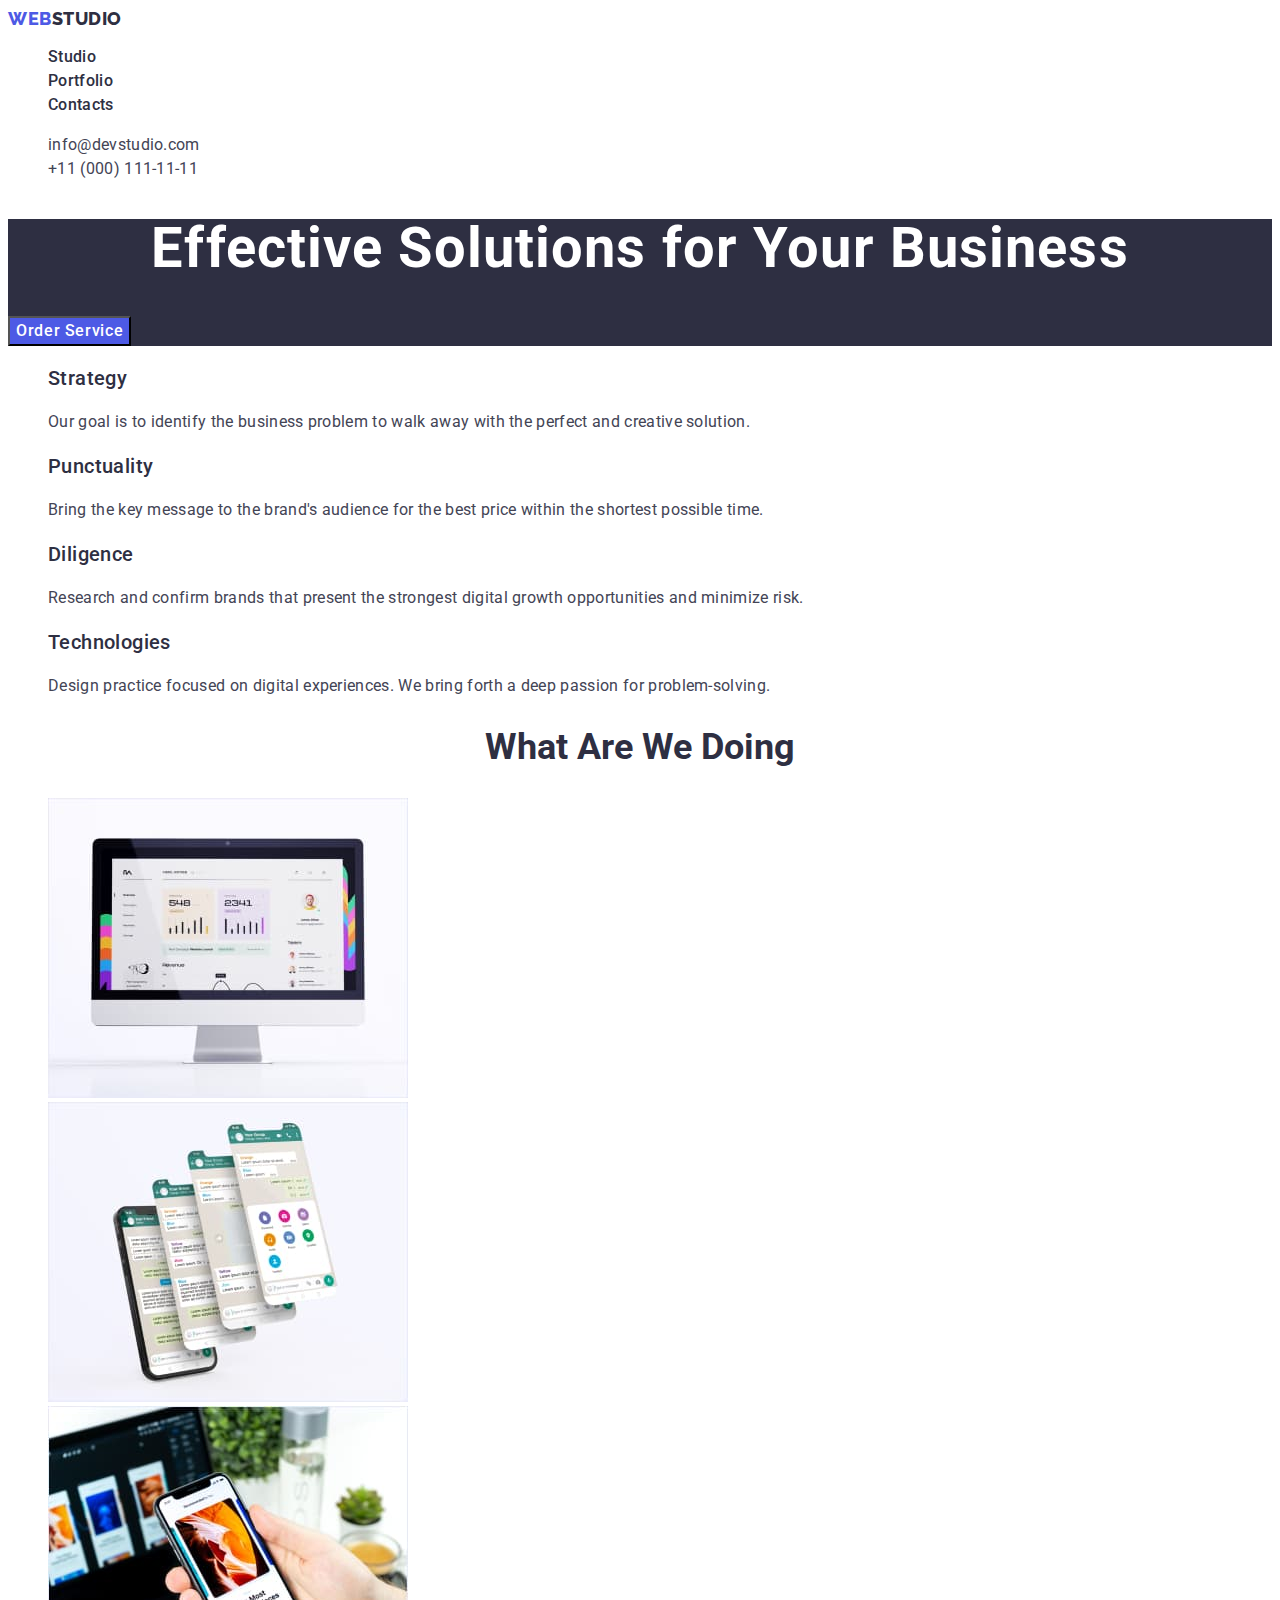
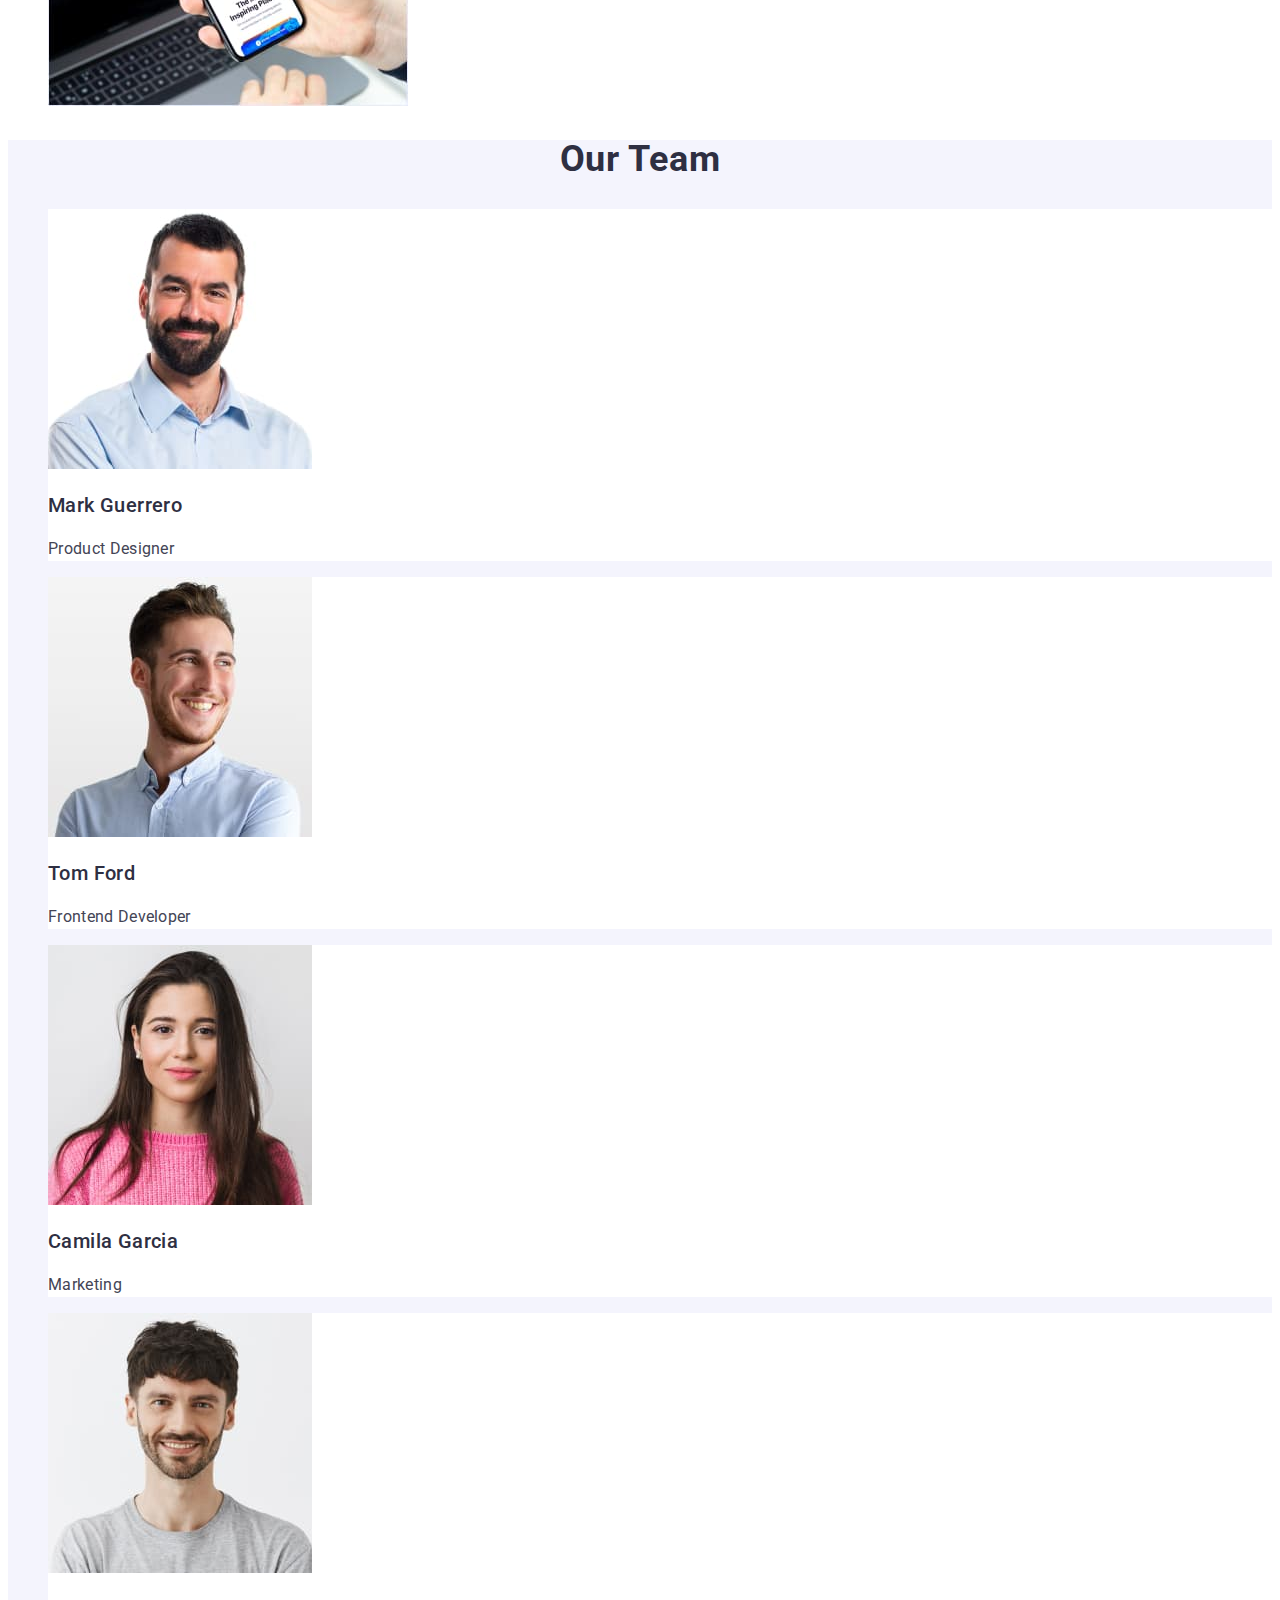
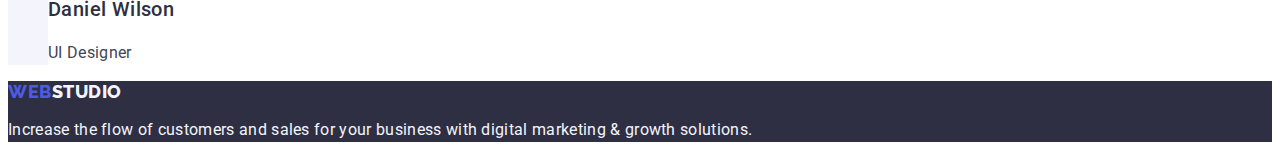
<file: index.html>
<!DOCTYPE html>
<html lang="en">
  <head>
    <meta charset="utf-8" />
    <meta name="description" content="Solutions for rise your bussines" />
    <title>Business consulting</title>

    <link rel="preconnect" href="https://fonts.googleapis.com" />
    <link rel="preconnect" href="https://fonts.gstatic.com" crossorigin />
    <link
      href="https://fonts.googleapis.com/css2?family=Raleway:wght@800&family=Roboto:wght@400;500;700;900&display=swap"
      rel="stylesheet"
    />
    <!--Custom styles-->
    <link rel="stylesheet" href="css/styles.css" />
  </head>

  <body class="body" style="font-family: 'Roboto',sans-serif; color: #434455; background-color: var(--main-background-color);">
    <!--page header-->
    <header class="header section">
      <!--header navigation-->
      <nav class="header-nav">
        <a class="logo link" href="./index.html">Web<span class="header-logo-studio">Studio</span></a>
        <ul class="header-list list">
          <li class="header-item"><a class="header-link link" href="./index.html">Studio</a></li>
          <li class="header-item"><a class="header-link link" href="./portfolio.html">Portfolio</a></li>
          <li class="header-item"><a class="header-link link" href="">Contacts</a></li>
        </ul>
      </nav>
      <!--header's contacts-->
      <address class="header-address">
        <ul class="address-list list">
          <li class="address-item text"><a class="address-link link" href="mailto:info@devstudio.com">info@devstudio.com</a></li>
          <li class="address-item text"><a class="address-link link" href="tel:+110001111111">+11 (000) 111-11-11</a></li>
        </ul>
      </address>
    </header>

    <!--main content-->
    <main class="main">
      <!--hero section-->
      <section class="hero-section">
        <h1 class="hero-title">Effective Solutions for Your Business</h1>
        <button class="hero-button button" type="button">Order Service</button>
      </section>

      <!--benefits section-->
      <section class="benefits section">
        <h2 hidden>Advanced</h2>
        <ul class="benefits-list list">
          <li class="benefits-item">
            <h3 class="benefits-subtitle subtitle">Strategy</h3>
            <p class="benefits-text text">
              Our goal is to identify the business problem to walk away with the
              perfect and creative solution.
            </p>
          </li>
          <li class="benefits-item"> 
            <h3 class="benefits-subtitle subtitle">Punctuality</h3>
            <p class="benefits-text text">
              Bring the key message to the brand's audience for the best price
              within the shortest possible time.
            </p>
          </li>
          <li class="benefits-item">
            <h3 class="benefits-subtitle subtitle">Diligence</h3>
            <p class="benefits-text text">
              Research and confirm brands that present the strongest digital
              growth opportunities and minimize risk.
            </p>
          </li>
          <li class="benefits-item">
            <h3 class="benefits-subtitle subtitle">Technologies</h3>
            <p class="benefits-text text">
              Design practice focused on digital experiences. We bring forth a
              deep passion for problem-solving.
            </p>
          </li>
        </ul>
      </section>

      <!--Our knowledges section-->
      <section class="knowledges-section section">
        <h2 class="knowledges-title title">What are we doing</h2>
        <ul class="knowledges-list list">
          <li class="knowledges-item">
            <img class="knowledges-img"
              src="./images/main/what-are-we-doing/what-are-we-doing-1.jpg"
              width="360"
              alt="computer"
            />
          </li>
          <li class="knowledges-item">
            <img class="knowledges-img"
              src="./images/main/what-are-we-doing/what-are-we-doing-2.jpg"
              width="360"
              alt="phone screen"
            />
          </li>
          <li class="knowledges-item">
            <img class="knowledges-img"
              src="./images/main/what-are-we-doing/what-are-we-doing-3.jpg"
              width="360"
              alt="phone"
            />
          </li>
        </ul>
      </section>

      <!--our team section-->
      <section class="team-section section">
        <h2 class="team-title title">Our Team</h2>
        <ul class="team-list list">
          <li class="team-item">
            <img class="team-img"
              src="./images/main/our-team/our-team-1.jpg"
              alt="man"
              width="264"
            />
            <h3 class="team-name subtitle">Mark Guerrero</h3>
            <p class="team-position text">Product Designer</p>
          </li>
          <li class="team-item">
            <img class="team-img"
              src="./images/main/our-team/our-team-2.jpg"
              alt="man"
              width="264"
            />
            <h3 class="team-name subtitle">Tom Ford</h3>
            <p class="team-position text">Frontend Developer</p>
          </li>
          <li class="team-item">
            <img class="team-img"
              src="./images/main/our-team/our-team-3.jpg"
              alt="woman"
              width="264"
            />
            <h3 class="team-name subtitle">Camila Garcia</h3>
            <p class="team-position text">Marketing</p>
          </li>
          <li class="team-item"> 
            <img class="team-img"
              src="./images/main/our-team/our-team-4.jpg"
              alt="man"
              width="264"
            />
            <h3 class="team-name subtitle">Daniel Wilson</h3>
            <p class="team-position text">UI Designer</p>
          </li>
        </ul>
      </section>
    </main>

    <!--page footer-->
    <footer class="footer">
      <a class="logo link" href="./index.html">Web<span class="footer-logo-studio">Studio</span></a>
      <p class="footer-text ">
        Increase the flow of customers and sales for your business with digital
        marketing & growth solutions.
      </p>
    </footer>
  </body>
</html>
</file>
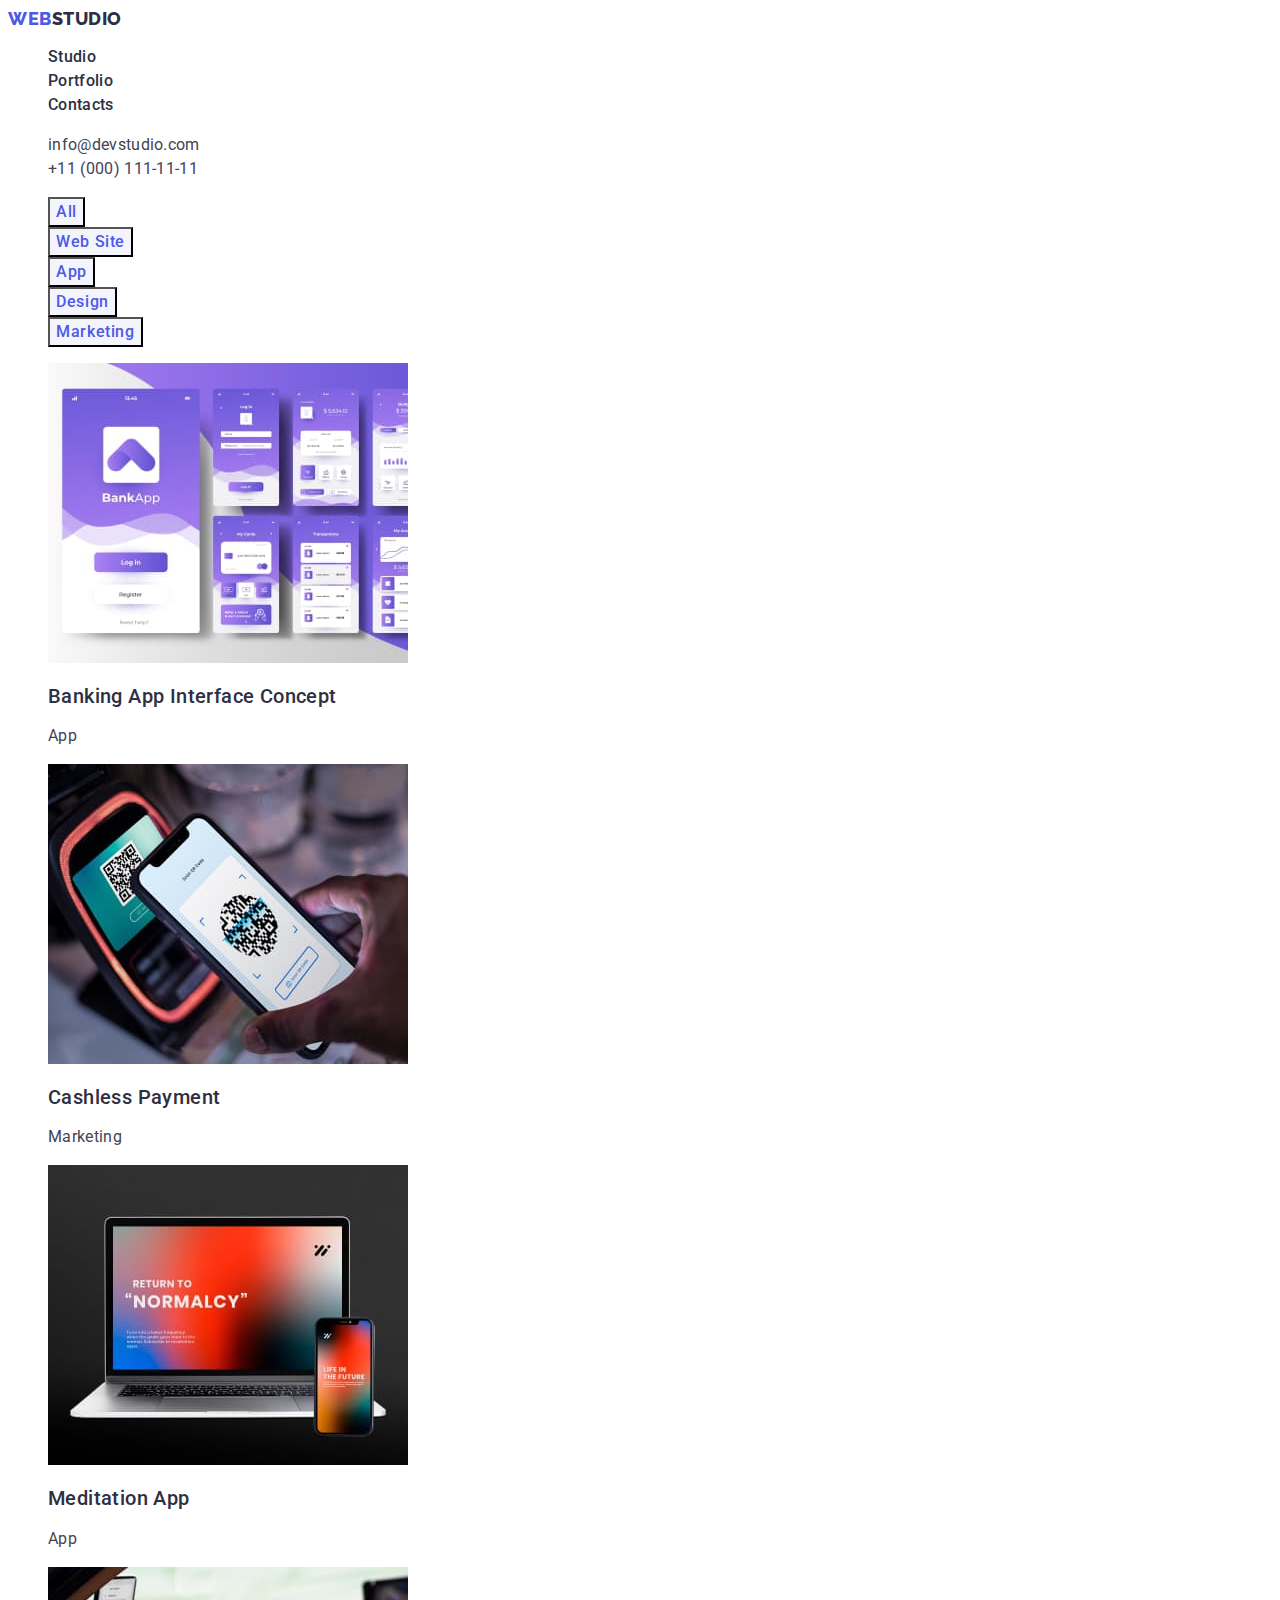
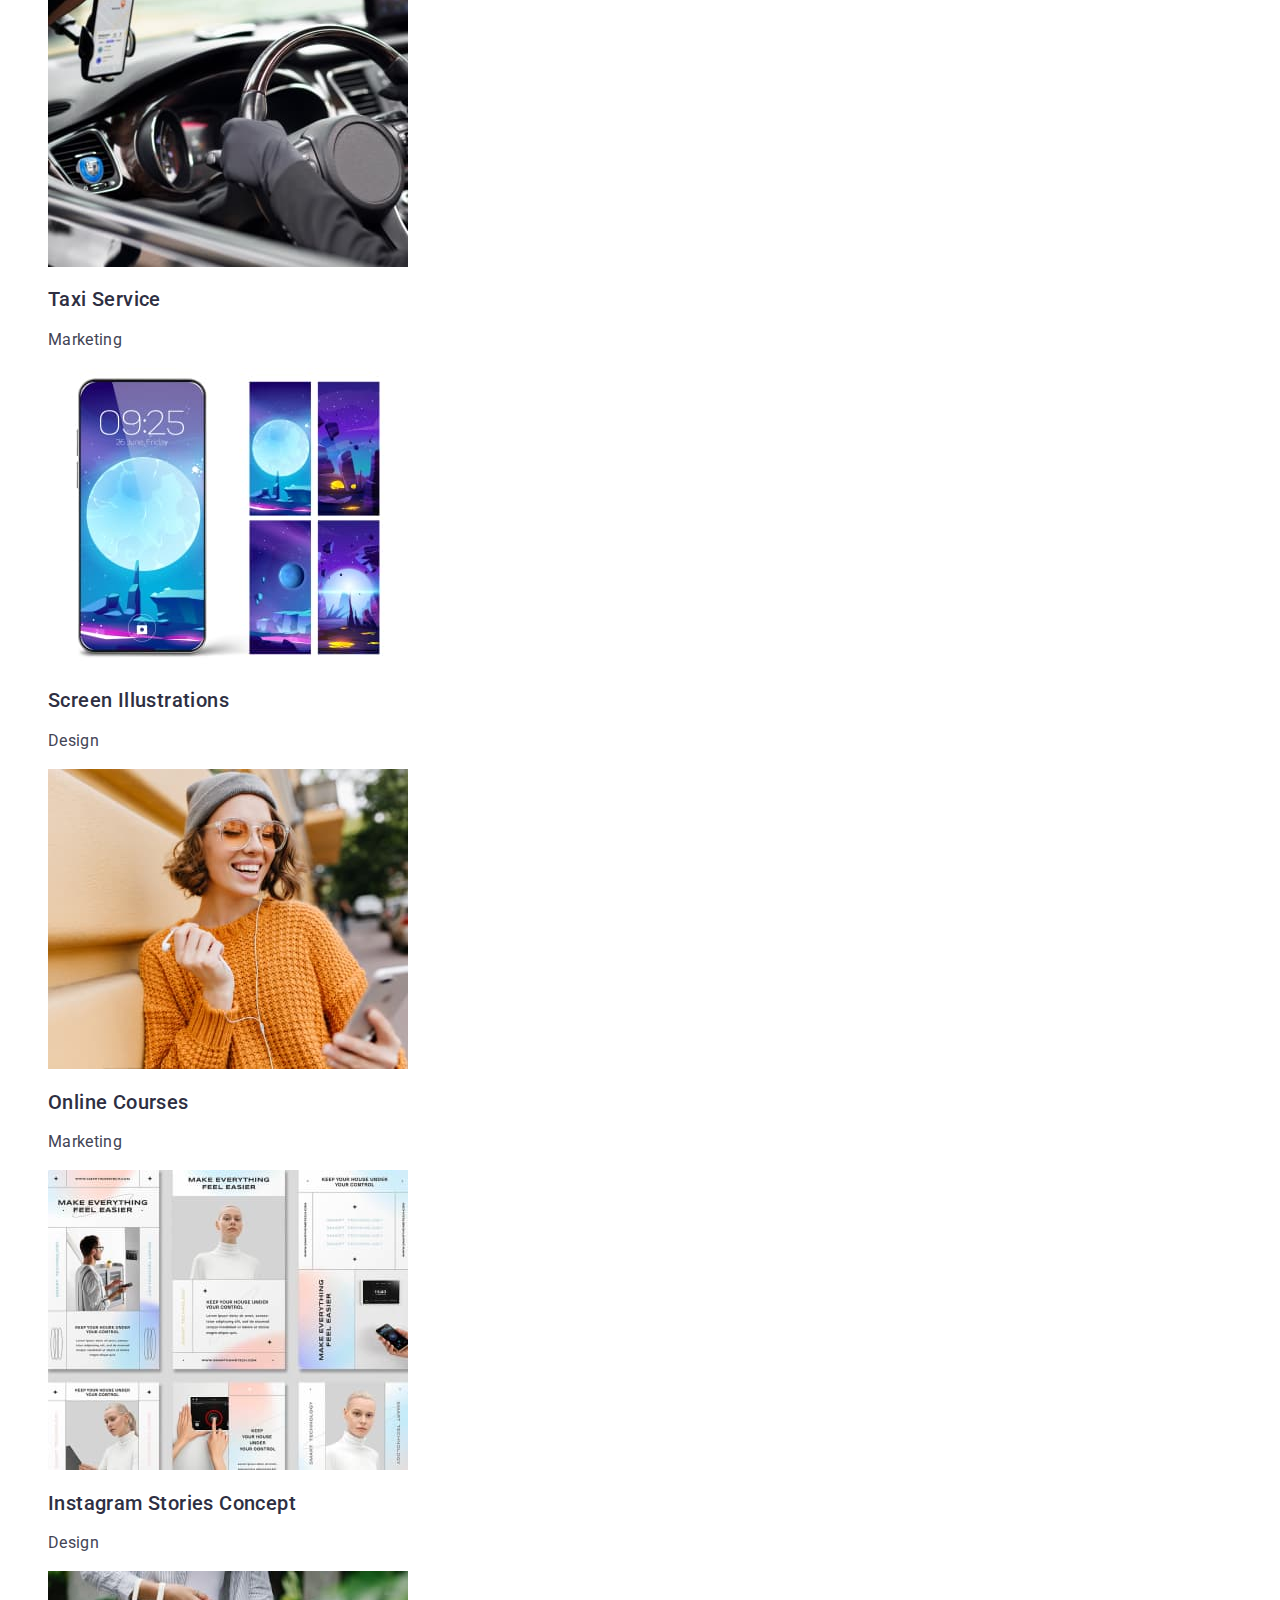
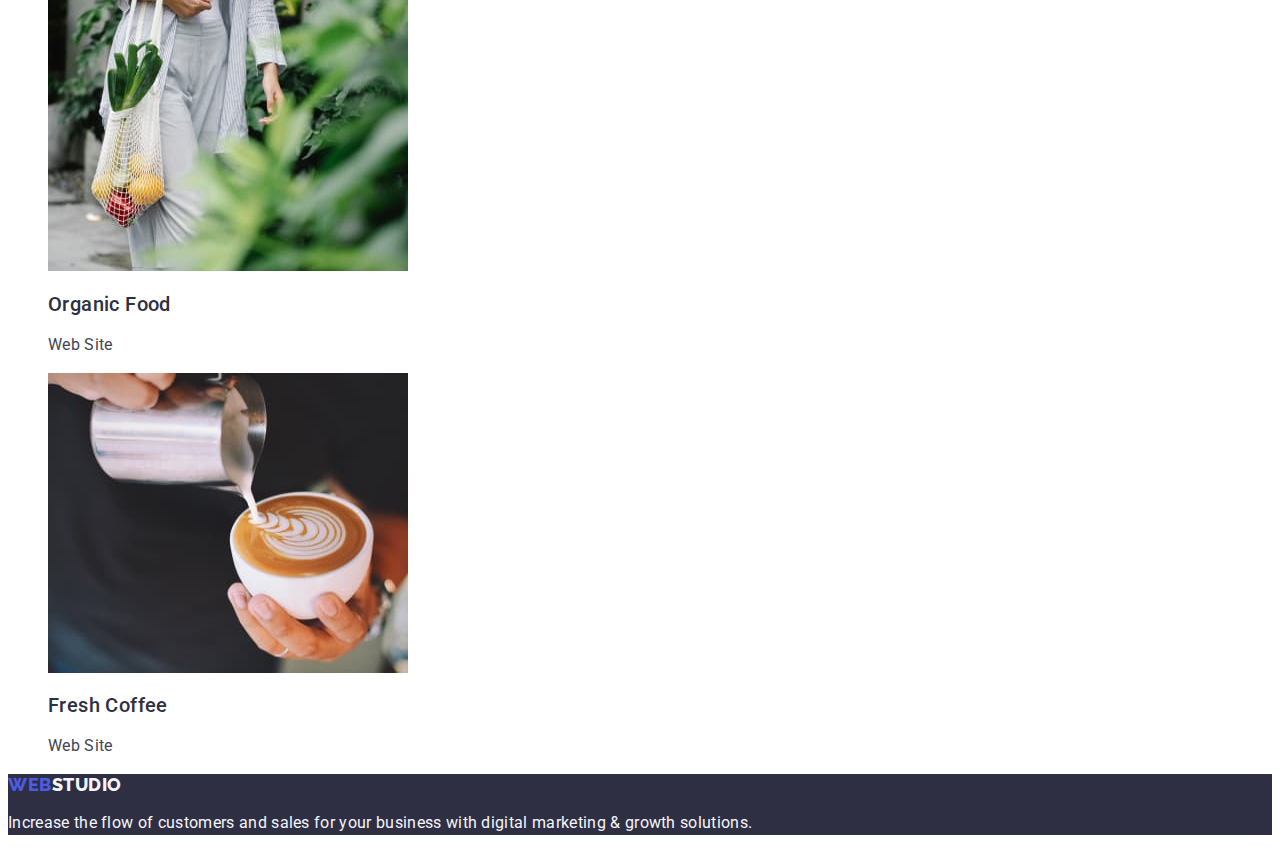
<file: portfolio.html>
<!DOCTYPE html>
<html lang="en">
  <head>
    <meta charset="utf-8" />
    <meta name="description" content="Solutions for rise your bussines" />
    <title>Portfolio</title>

    <link rel="preconnect" href="https://fonts.googleapis.com" />
    <link rel="preconnect" href="https://fonts.gstatic.com" crossorigin />
    <link
      href="https://fonts.googleapis.com/css2?family=Raleway:wght@800&family=Roboto:wght@400;500;700;900&display=swap"
      rel="stylesheet"
    />
    <!--Custom styles-->
    <link rel="stylesheet" href="css/styles.css" />
  </head>
  <body
    class="body"
    style="
      font-family: 'Roboto', sans-serif;
      color: #434455;
      background-color: var(--main-background-color);
    "
  >
    <!--page header-->
    <header class="header section">
      <!--header navigation-->
      <nav class="header-nav">
        <a class="logo link" href="./index.html"
          >Web<span class="header-logo-studio">Studio</span></a
        >
        <ul class="header-list list">
          <li class="header-item">
            <a class="header-link link" href="./index.html">Studio</a>
          </li>
          <li class="header-item">
            <a class="header-link link" href="./portfolio.html">Portfolio</a>
          </li>
          <li class="header-item">
            <a class="header-link link" href="">Contacts</a>
          </li>
        </ul>
      </nav>
      <!--header's contacts-->
      <address class="header-address">
        <ul class="address-list list">
          <li class="address-item text">
            <a class="address-link link" href="mailto:info@devstudio.com"
              >info@devstudio.com</a
            >
          </li>
          <li class="address-item text">
            <a class="address-link link" href="tel:+110001111111"
              >+11 (000) 111-11-11</a
            >
          </li>
        </ul>
      </address>
    </header>

    <main class="main-portfolio">
      <section class="section-filter section">
        <h1 hidden>
          Increase the flow of customers and sales for your business with
          digital marketing & growth solutions.
        </h1>
        <!--filter-->
        <ul class="filter-list list">
          <li class="filter-item">
            <button type="button" class="filter-button button">All</button>
          </li>
          <li class="filter-item">
            <button type="button" class="filter-button button">Web Site</button>
          </li>
          <li class="filter-item">
            <button type="button" class="filter-button button">App</button>
          </li>
          <li class="filter-item">
            <button type="button" class="filter-button button">Design</button>
          </li>
          <li class="filter-item">
            <button type="button" class="filter-button button">
              Marketing
            </button>
          </li>
        </ul>

        <!--our portfolio-->
        <!--row 1-->
        <ul class="portfolio-list list">
          <li>
            <a href="" class="link"
              ><img
                class="portfolio-img"
                src="./images/portfolio/row1/img1.jpg"
                alt="Banking App"
                width="360"
                height="300"
              />
              <h2 class="portfolio-subtitle subtitle">
                Banking App Interface Concept
              </h2>
              <p class="portfolio-text text">App</p>
            </a>
          </li>
          <li class="portfolio-item">
            <a href="" class="link">
              <img
                class="portfolio-img"
                src="./images/portfolio/row1/img2.jpg"
                alt="pay by phone"
                width="360"
                height="300"
              />
              <h2 class="portfolio-subtitle subtitle">Cashless Payment</h2>
              <p class="portfolio-text text">Marketing</p>
            </a>
          </li>
          <li class="portfolio-item">
            <a href="" class="link">
              <img
                class="portfolio-img"
                src="./images/portfolio/row1/img3.jpg"
                alt="laptop with phone"
                width="360"
                height="300"
              />
              <h2 class="portfolio-subtitle subtitle">Meditation App</h2>
              <p class="portfolio-text text">App</p>
            </a>
          </li>
          <!--row 2-->
          <li class="portfolio-item">
            <a href="" class="link">
              <img
                class="portfolio-img"
                src="./images/portfolio/row2/img1.jpg"
                alt="hands holding a car's wheel"
                width="360"
                height="300"
              />
              <h2 class="portfolio-subtitle subtitle">Taxi Service</h2>
              <p class="portfolio-text text">Marketing</p>
            </a>
          </li>
          <li class="portfolio-item">
            <a href="" class="link">
              <img
                class="portfolio-img"
                src="./images/portfolio/row2/img2.jpg"
                alt="phone's screen"
                width="360"
                height="300"
              />
              <h2 class="portfolio-subtitle subtitle">Screen Illustrations</h2>
              <p class="portfolio-text text">Design</p>
            </a>
          </li>
          <li class="portfolio-item">
            <a href="" class="link">
              <img
                class="portfolio-img"
                src="./images/portfolio/row2/img3.jpg"
                alt="woman is looking in a phone"
                width="360"
                height="300"
              />
              <h2 class="portfolio-subtitle subtitle">Online Courses</h2>
              <p class="portfolio-text text">Marketing</p>
            </a>
          </li>

          <!--row 3-->
          <li class="portfolio-item">
            <a href="" class="link">
              <img
                class="portfolio-img"
                src="./images/portfolio/row3/img1.jpg"
                alt="internet pages"
                width="360"
                height="300"
              />
              <h2 class="portfolio-subtitle subtitle">
                Instagram Stories Concept
              </h2>
              <p class="portfolio-text text">Design</p>
            </a>
          </li>
          <li class="portfolio-item">
            <a href="" class="link">
              <img
                class="portfolio-img"
                src="./images/portfolio/row3/img2.jpg"
                alt="woman is carrying groceries"
                width="360"
                height="300"
              />
              <h2 class="portfolio-subtitle subtitle">Organic Food</h2>
              <p class="portfolio-text text">Web Site</p>
            </a>
          </li>
          <li class="portfolio-item">
            <a href="" class="link">
              <img
                class="portfolio-img"
                src="./images/portfolio/row3/img3.jpg"
                alt="cup of coffee"
                width="360"
                height="300"
              />
              <h2 class="portfolio-subtitle subtitle">Fresh Coffee</h2>
              <p class="portfolio-text text">Web Site</p>
            </a>
          </li>
        </ul>
      </section>
    </main>

    <!--page footer-->
    <footer class="footer">
      <a class="logo link" href="./index.html"
        >Web<span class="footer-logo-studio">Studio</span></a
      >
      <p class="footer-text">
        Increase the flow of customers and sales for your business with digital
        marketing & growth solutions.
      </p>
    </footer>
  </body>
</html>
</file>
<file: css/styles.css>
/* COMMON STYLES */
:root {
  --main-background-color: #ffffff;
  --brand-color: #2e2f42;
  --items-logo-color: #4d5ae5;
  --active-hover-color: #404bbf;
  --general-text-color: #434455;
}
a,
link {
  text-decoration: none;
  font-style: normal;
}
.list {
  list-style-type: none;
}
.body {
  color: #434455;
  background-color: var(--main-background-color);
  font-family: "Roboto", sans-serif;
}
.logo {
  font-family: "Raleway", sans-serif;
  font-weight: 800;
  font-size: 18px;
  line-height: 1.17;
  letter-spacing: 0.03em;
  text-transform: uppercase;
  color: var(--items-logo-color);
}
.subtitle {
  font-weight: 500;
  font-size: 20px;
  line-height: 1.2;
  letter-spacing: 0.02em;
  color: var(--brand-color);
}
.text {
  font-size: 16px;
  line-height: 1.5;
  letter-spacing: 0.02em;
  color: var(--general-text-color);
}
                                         /* header */
.header-logo-studio {
  color: var(--brand-color);
}
.header-link {
  font-weight: 500;
  font-size: 16px;
  line-height: 1.5;
  letter-spacing: 0.02em;
  color: var(--brand-color);
}
.header-link:hover,
.header-link:focus {
  color: var(--active-hover-color);
}

.header-address {
  font-style: normal;
}
.address-link {
  color: #434455;
}
.address-link:hover,
.address-link:focus {
  color: var(--active-hover-color);
}
                                          /* footer */
.footer {
  background-color: var(--brand-color);
}
.footer-logo-studio {
  color: #f4f4fd;
}
.footer-text {
  color: #f4f4fd;
  line-height: 1.5;
  letter-spacing: 0.02em;
}
                                        /* MAIN PAGE */
                                        /* hero section */
.hero-section {
  background-color: var(--brand-color);
}
.hero-title {
  font-weight: 700;
  font-size: 56px;
  line-height: 1.07;
  letter-spacing: 0.02em;
  text-align: center;
  line-height: 1.07;
  text-align: center;

  color: #ffffff;
}
.hero-button {
  font-family: "Roboto", sans-serif;
  background-color: var(--items-logo-color);
  font-weight: 500;
  font-size: 16px;
  line-height: 1.5;
  letter-spacing: 0.04em;
  color: #ffffff;
  cursor: pointer;
}
.hero-button:hover,
.hero-button:focus {
  background-color: var(--active-hover-color);
}

                                      /* benefits section */

                                    /* knowledges section */
.knowledges-title {
  font-weight: 700;
  font-size: 36px;
  line-height: 1.11;
  text-align: center;
  text-transform: capitalize;
  color: var(--brand-color);
}

/* team seaction */
.team-section {
  background-color: #f4f4fd;
}
.team-title {
  font-weight: 700;
  font-size: 36px;
  line-height: 1.11;
  text-align: center;
  letter-spacing: 0.02em;
  text-transform: capitalize;
  color: var(--brand-color);
}
.team-item {
  background-color: #ffffff;
}

                                      /* PORTFOLIO PAGE */
                                      /* filter section */
.filter-button{
  font-family: "Roboto", sans-serif;
  font-weight: 500;
  font-size: 16px;
  line-height: 1.5;
  letter-spacing: 0.04em;
  cursor: pointer;
  color: var(--items-logo-color);
  background-color: #F4F4FD;
}
.filter-button:hover,
.filter-button:focus {
  background-color: var(--active-hover-color);
  color: #FFFFFF;
}
</file>
